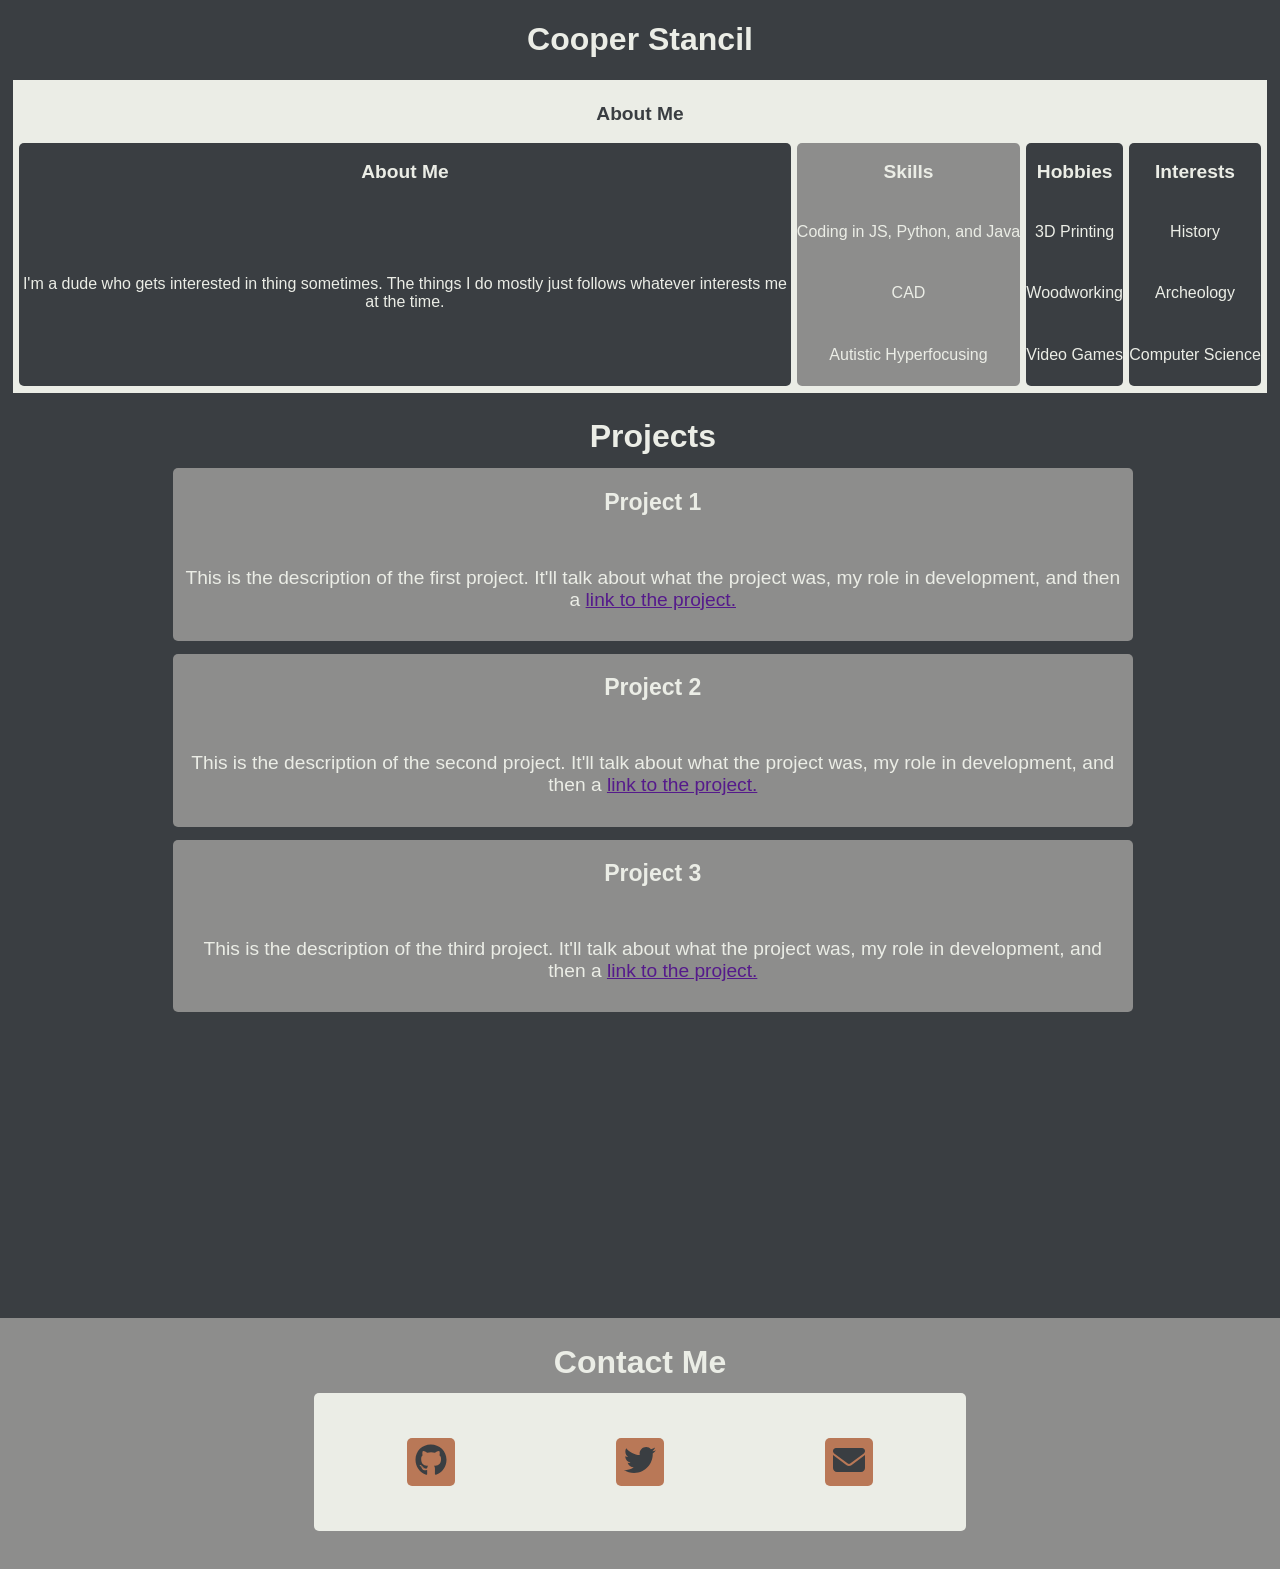
<file: index.html>
<!DOCTYPE html>
<html lang="en">
<head>
    <meta charset="UTF-8">
    <meta name="viewport" content="width=device-width, initial-scale=1.0">
    <link rel="stylesheet" type="text/css" href="style.css">
    <title>Ooprec</title>
</head>
<body class="dark">
    <div class="dark" id="header">
        <h1>Cooper Stancil</h1>
    </div>

    <!-- <div class="flex-container light" id="flexbox-one">
        <div class="flex-item whalf hthird daccent"></div>
        <div class="flex-item whalf hthird daccent"></div>
        <div class="flex-item wtwo-third htwo-third main"></div>
        <div class="flex-item wthird htwo-third main"></div>
    </div> -->

    <div id="first-grid" class="grid-container light">
        <div id="grid-header" class="grid-item section-header light"> About Me</div>
        
        <div id="about-me" class="grid-item dark grid-sec-head"> 
            <br>
            <div class="section-header">About Me</div> <br>
            <div id="about-me-text" class="column-flex">I'm a dude who gets interested in thing sometimes. The things I do mostly just follows whatever interests me at the time.</div>
        </div>

        <div id="interests" class="grid-item dark grid-sec-head">
            <br>
            <div class="section-header">Interests</div> <br>
            <div id="interest1" class="column-flex">History</div>
            <div id="interest1" class="column-flex">Archeology</div>
            <div id="interest1" class="column-flex">Computer Science</div>
            
        </div>
        <div id="skills" class="grid-item main grid-sec-head">
            <br>
            <div class="section-header">Skills</div> <br>
            <div id="skill1" class="column-flex">Coding in JS, Python, and Java</div>
            <div id="skill2" class="column-flex">CAD</div>
            <div id="skill3" class="column-flex">Autistic Hyperfocusing</div>

        </div>
        <div id="hobbies" class="grid-item dark grid-sec-head">
            <br>
            <div class="section-header">Hobbies</div> <br>
            <div id="hobby1" class="column-flex">3D Printing</div>
            <div id="hobby2" class="column-flex">Woodworking</div>
            <div id="hobby3" class="column-flex">Video Games</div>
        </div>
    </div>

    <div id="projects" class="dark">
        <div id="projects-header" class="section-header">Projects</div>
        <div id="project-grid" class="grid-container dark">
            <div id="project1" class="grid-item main project">
                <div id="p1-header" class="section-header column-flex">Project 1</div>
                <div id="p1-description" class="column-flex project-description">This is the description of the first project. It'll talk about what the project was, my role in development, and then a <a href="">link to the project.</a></div>
            </div>
            <div id="project2" class="grid-item main project">
                <div id="p2-header" class="section-header column-flex">Project 2</div>
                <div id="p2-description" class="column-flex project-description">This is the description of the second project. It'll talk about what the project was, my role in development, and then a <a href="">link to the project.</a></div>
            </div>
            <div id="project3" class="grid-item main project">
                <div id="p3-header" class="section-header column-flex">Project 3</div>
                <div id="p3-description" class="column-flex project-description">This is the description of the third project. It'll talk about what the project was, my role in development, and then a <a href="">link to the project.</a></div>
            </div>
        </div>
    </div>

    <div id="contact" class="main">
        <div id="contact-header" class="section-header">
            Contact Me
        </div>

        <div id="contact-details" class="light flex-container">
            <div id="github-button" class="link-button laccent">
                <a href="https://github.com/Ooprec" id="github" class="svg-link">
                    <svg fill="#3A3E42" class="w-6 h-6" viewBox="0 0 496 512"><path d="M165.9 397.4c0 2-2.3 3.6-5.2 3.6-3.3 .3-5.6-1.3-5.6-3.6 0-2 2.3-3.6 5.2-3.6 3-.3 5.6 1.3 5.6 3.6zm-31.1-4.5c-.7 2 1.3 4.3 4.3 4.9 2.6 1 5.6 0 6.2-2s-1.3-4.3-4.3-5.2c-2.6-.7-5.5 .3-6.2 2.3zm44.2-1.7c-2.9 .7-4.9 2.6-4.6 4.9 .3 2 2.9 3.3 5.9 2.6 2.9-.7 4.9-2.6 4.6-4.6-.3-1.9-3-3.2-5.9-2.9zM244.8 8C106.1 8 0 113.3 0 252c0 110.9 69.8 205.8 169.5 239.2 12.8 2.3 17.3-5.6 17.3-12.1 0-6.2-.3-40.4-.3-61.4 0 0-70 15-84.7-29.8 0 0-11.4-29.1-27.8-36.6 0 0-22.9-15.7 1.6-15.4 0 0 24.9 2 38.6 25.8 21.9 38.6 58.6 27.5 72.9 20.9 2.3-16 8.8-27.1 16-33.7-55.9-6.2-112.3-14.3-112.3-110.5 0-27.5 7.6-41.3 23.6-58.9-2.6-6.5-11.1-33.3 2.6-67.9 20.9-6.5 69 27 69 27 20-5.6 41.5-8.5 62.8-8.5s42.8 2.9 62.8 8.5c0 0 48.1-33.6 69-27 13.7 34.7 5.2 61.4 2.6 67.9 16 17.7 25.8 31.5 25.8 58.9 0 96.5-58.9 104.2-114.8 110.5 9.2 7.9 17 22.9 17 46.4 0 33.7-.3 75.4-.3 83.6 0 6.5 4.6 14.4 17.3 12.1C428.2 457.8 496 362.9 496 252 496 113.3 383.5 8 244.8 8zM97.2 352.9c-1.3 1-1 3.3 .7 5.2 1.6 1.6 3.9 2.3 5.2 1 1.3-1 1-3.3-.7-5.2-1.6-1.6-3.9-2.3-5.2-1zm-10.8-8.1c-.7 1.3 .3 2.9 2.3 3.9 1.6 1 3.6 .7 4.3-.7 .7-1.3-.3-2.9-2.3-3.9-2-.6-3.6-.3-4.3 .7zm32.4 35.6c-1.6 1.3-1 4.3 1.3 6.2 2.3 2.3 5.2 2.6 6.5 1 1.3-1.3 .7-4.3-1.3-6.2-2.2-2.3-5.2-2.6-6.5-1zm-11.4-14.7c-1.6 1-1.6 3.6 0 5.9 1.6 2.3 4.3 3.3 5.6 2.3 1.6-1.3 1.6-3.9 0-6.2-1.4-2.3-4-3.3-5.6-2z"></path></svg>
                </a>
            </div>
            <div id="twitter-button" class="link-button laccent">
                <a href="about:blank" id="twitter" class="svg-link">
                    <svg fill="#3A3E42" class="w-6 h-6" viewBox="0 0 512 512"><path d="M459.4 151.7c.325 4.548 .325 9.097 .325 13.65 0 138.7-105.6 298.6-298.6 298.6-59.45 0-114.7-17.22-161.1-47.11 8.447 .974 16.57 1.299 25.34 1.299 49.06 0 94.21-16.57 130.3-44.83-46.13-.975-84.79-31.19-98.11-72.77 6.498 .974 12.99 1.624 19.82 1.624 9.421 0 18.84-1.3 27.61-3.573-48.08-9.747-84.14-51.98-84.14-102.1v-1.299c13.97 7.797 30.21 12.67 47.43 13.32-28.26-18.84-46.78-51.01-46.78-87.39 0-19.49 5.197-37.36 14.29-52.95 51.65 63.67 129.3 105.3 216.4 109.8-1.624-7.797-2.599-15.92-2.599-24.04 0-57.83 46.78-104.9 104.9-104.9 30.21 0 57.5 12.67 76.67 33.14 23.72-4.548 46.46-13.32 66.6-25.34-7.798 24.37-24.37 44.83-46.13 57.83 21.12-2.273 41.58-8.122 60.43-16.24-14.29 20.79-32.16 39.31-52.63 54.25z"></path></svg>
                </a>
            </div>
            <div id="email-button" class="link-button laccent">
                <a href="mailto:cooperstancil@gmail.com" id="email" class="svg-link">
                    <svg fill="#3A3E42" class="w-6 h-6" viewBox="0 0 512 512"><path d="M464 64C490.5 64 512 85.49 512 112C512 127.1 504.9 141.3 492.8 150.4L275.2 313.6C263.8 322.1 248.2 322.1 236.8 313.6L19.2 150.4C7.113 141.3 0 127.1 0 112C0 85.49 21.49 64 48 64H464zM217.6 339.2C240.4 356.3 271.6 356.3 294.4 339.2L512 176V384C512 419.3 483.3 448 448 448H64C28.65 448 0 419.3 0 384V176L217.6 339.2z"></path></svg>
                </a>
            </div>
        </div>
    </div>
    
    

</body>
</html>
</file>
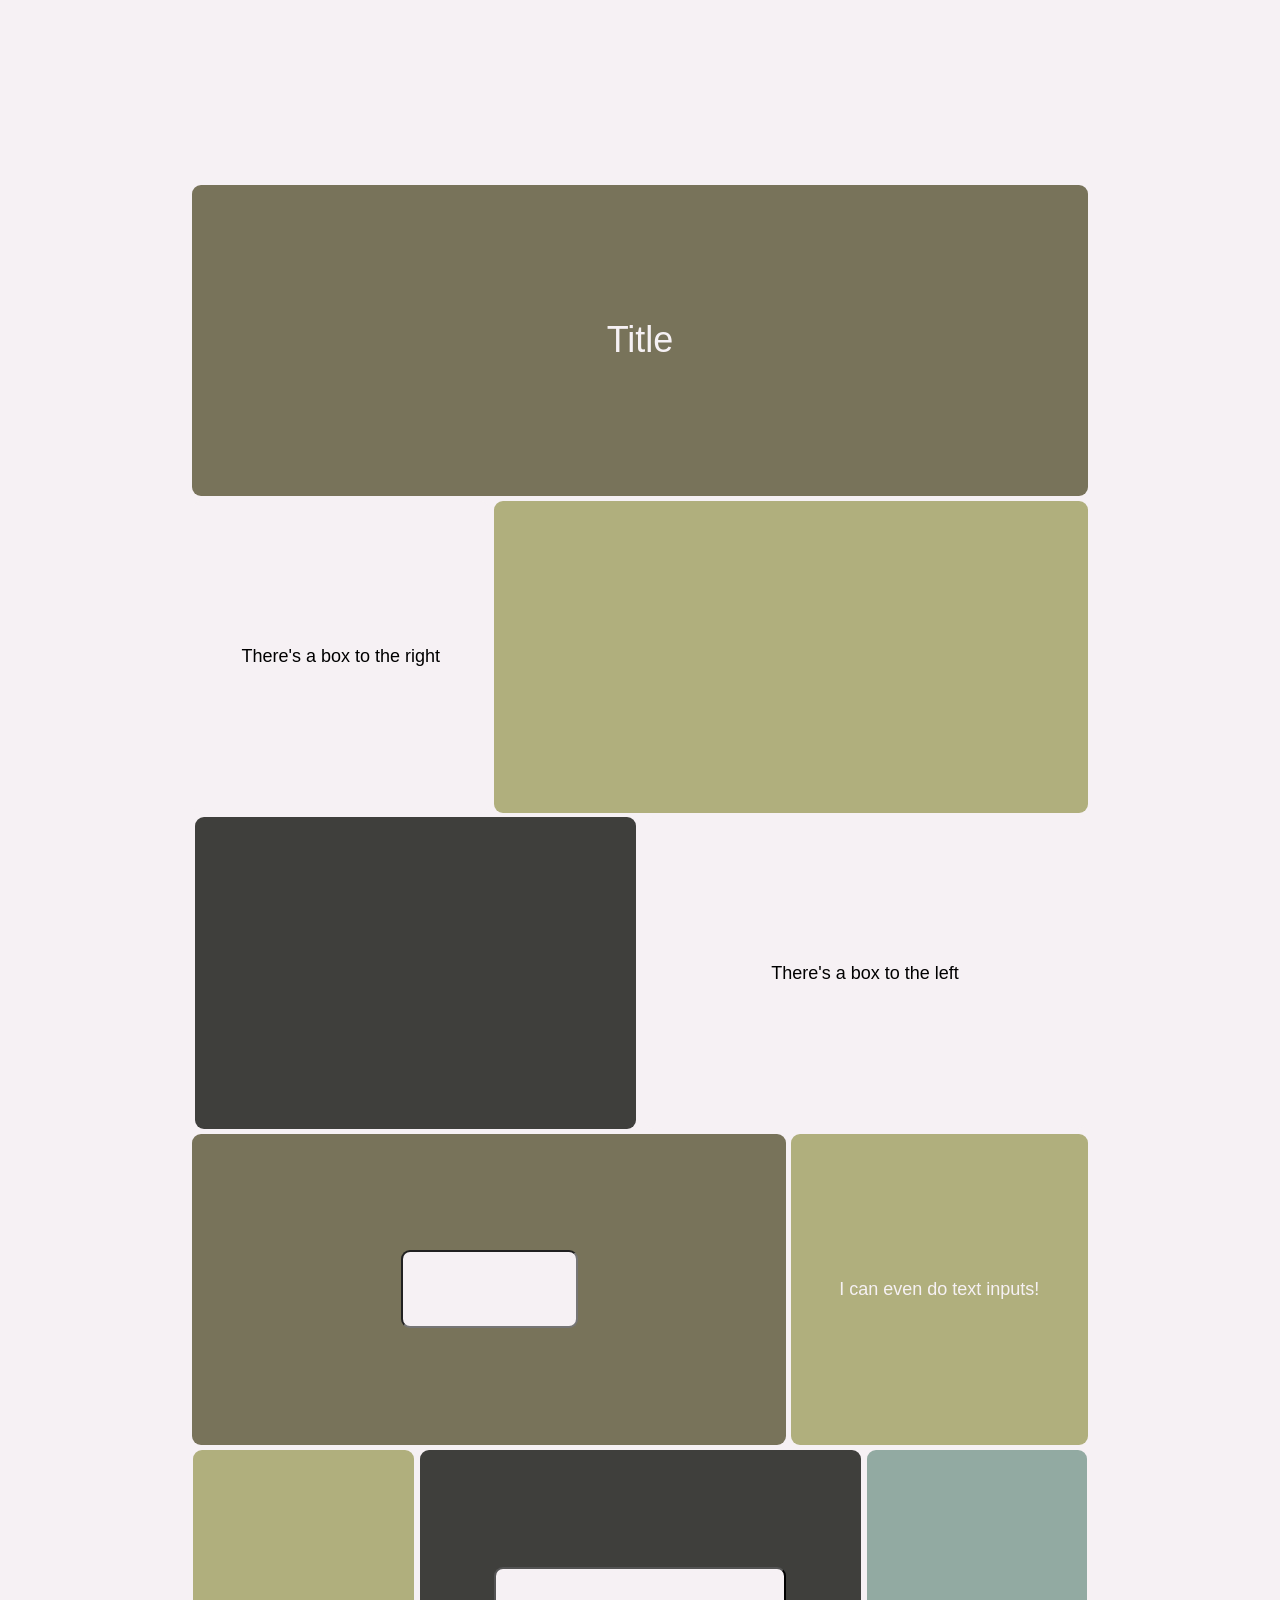
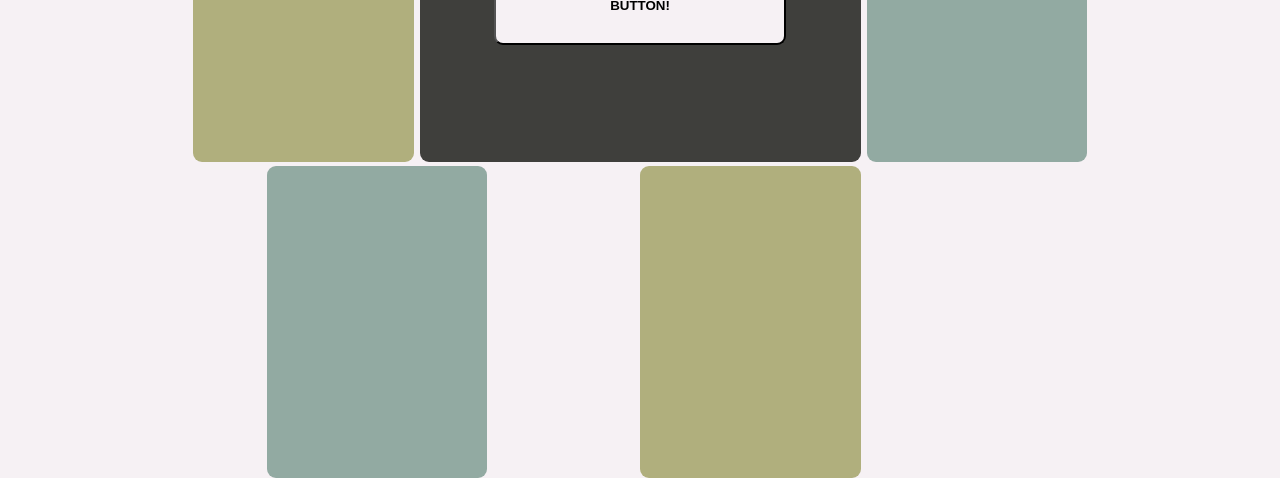
<file: HTML_CSS_Test/index.html>
<!DOCTYPE html>
<html lang="en">
<head>
    <meta charset="UTF-8">
    <meta name="viewport" content="width=device-width, initial-scale=1.0">
    <link rel="stylesheet" href="styles.css">
    <title>Your Page Title</title>
</head>
<body class="background">
    <script src="script.js">
        
    </script>
    
    <div class="flex-container background">
        <div class="flex-item full-width rounded-box dark-accent title">Title</div>
        <div class="flex-item third-width rounded-box light">There's a box to the right</div>
        <div class="flex-item two-third-width rounded-box main-color"></div>
        <div class="flex-item half-width rounded-box dark"></div>
        <div class="flex-item half-width rounded-box light">There's a box to the left</div>
        <div class="flex-item two-third-width rounded-box dark-accent">
            <input type="text" class="flex-item rounded-box light quarter-height">
        </div>
        <div class="flex-item third-width rounded-box main-color" >I can even do text inputs!</div>
        <div class="flex-item quarter-width rounded-box main-color"></div>
        <div class="flex-item half-width rounded-box dark">
            <button id="funButton" class="flex-item rounded-box two-third-width button quarter-height">BUTTON!</button>
        </div>
        <div class="flex-item quarter-width rounded-box light-accent">
        </div>

        <div class="flex-item quarter-width rounded-box light-accent"></div>
        <div class="flex-item quarter-width rounded-box main-color"></div>
        <div class="flex-item eighth rounded-box light-accent"></div>

    </div>
</body>
</html>
</file>
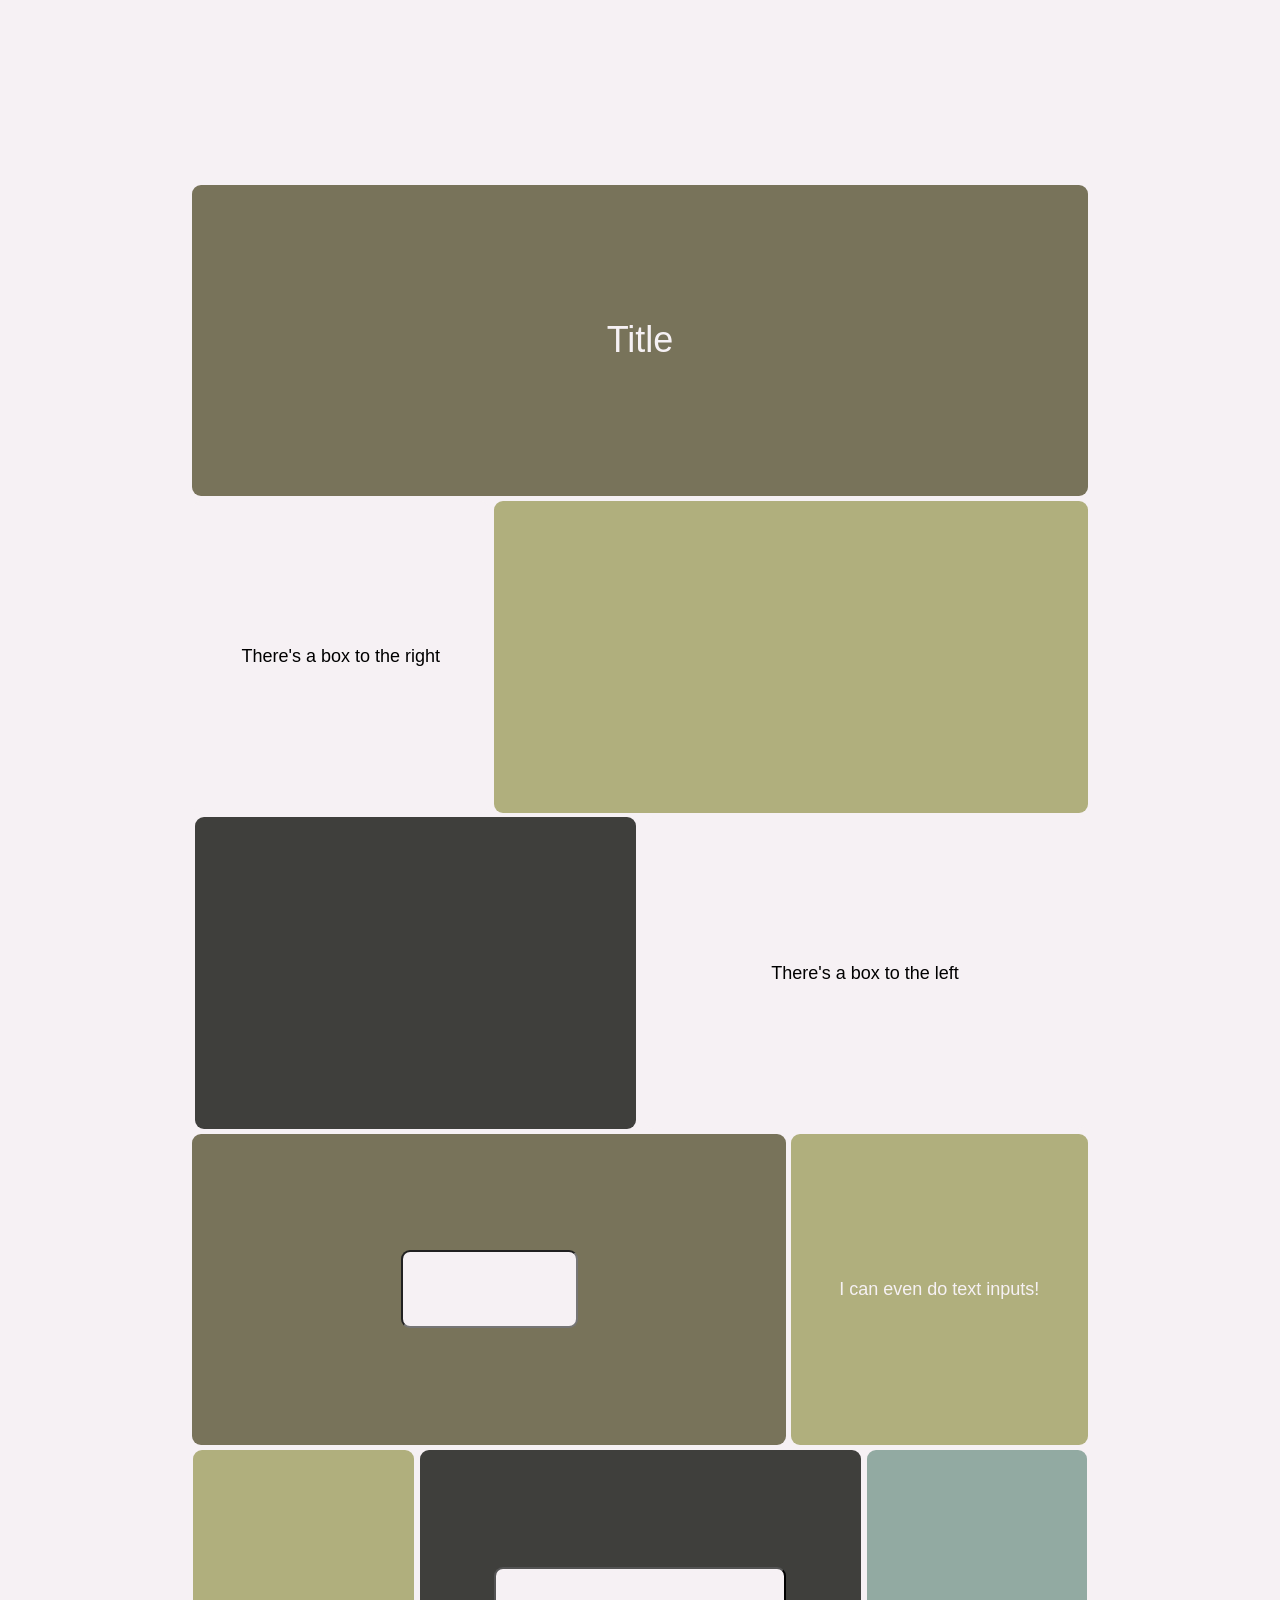
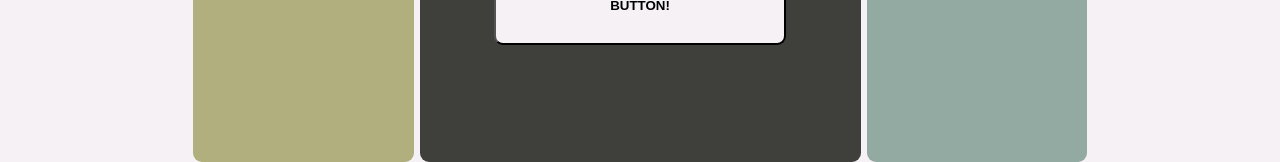
<file: bin/HTML_CSS_Test/index.html>
<!DOCTYPE html>
<html lang="en">
<head>
    <meta charset="UTF-8">
    <meta name="viewport" content="width=device-width, initial-scale=1.0">
    <link rel="stylesheet" href="styles.css">
    <title>Your Page Title</title>
</head>
<body class="background">
    <script src="script.js"></script>
    
    <div class="flex-container background">
        <div class="flex-item full-width rounded-box dark-accent title">Title</div>
        <div class="flex-item third-width rounded-box light">There's a box to the right</div>
        <div class="flex-item two-third-width rounded-box main-color"></div>
        <div class="flex-item half-width rounded-box dark"></div>
        <div class="flex-item half-width rounded-box light">There's a box to the left</div>
        <div class="flex-item two-third-width rounded-box dark-accent">
            <input type="text" class="flex-item rounded-box light quarter-height">
        </div>
        <div class="flex-item third-width rounded-box main-color" >I can even do text inputs!</div>
        <div class="flex-item quarter-width rounded-box main-color"></div>
        <div class="flex-item half-width rounded-box dark">
            <button id="funButton" class="flex-item rounded-box two-third-width button quarter-height">BUTTON!</button>
        </div>
        <div class="flex-item quarter-width rounded-box light-accent">
        </div>
    </div>
</body>
</html>
</file>
<file: style.css>
:root {
    --light: #EBEDE6;
    --light-accent: #B97857;
    --main: #8D8D8C;
    --dark-accent: #A35137;
    --dark: #3A3E42;

    --border: 5px;
    }

body {
    font-family: sans-serif;
    padding: 0;
    margin: 0;
    width: 100vw;
}


.light {
    background-color: var(--light);
    color: var(--dark);
}

.laccent {
    background-color: var(--light-accent);
    color: var(--dark);
}

.main {
    background-color: var(--main);
    color: var(--light);
}

.daccent {
    background-color: var(--dark-accent);
    color: var(--light);
}

.dark {
    background-color: var(--dark);
    color: var(--light);
    
}

#header {
    margin: auto;
    width: 75%;
    text-align: center;
    font-size: 100%;
}

.section-header {
    font-size: 120%;
    font-weight: bold;
    text-align: center;
}

#first-grid {
    width: 97%;
    height: 300px;
}

.grid-container {
    display: grid;
    
}

#first-grid {
    gap: .5%;
    grid-template-columns: auto auto auto auto;
    grid-template-rows: auto auto auto auto;
    padding: .5%;
    margin: auto;
    grid-template-areas:'h h h h'
                        'a s p i' 
                        'a s p i' 
                        'a s p i' 
                        'a s p i';
}

.grid-item {
    width: 100%;
    height: 100%;
    text-align: center;
    border-radius: var(--border);
    margin: auto;
}

#grid-header {
    grid-area: h;
    text-align: center;
    display: flex;
    align-content: center;
    justify-content: center;
    flex-direction: column;
}

u {
    color: blue;
}

#about-me {
    grid-area: a;
}

#skills {
    grid-area: s;
}

#hobbies {
    grid-area: p;

}

.grid-sec-head {
    display: flex;
    justify-content: center;
    flex-direction: column;
    align-items: center;
}

#interests {
    grid-area: i;
}

.column-flex {
    margin: auto
}

#projects {
    margin: auto;
    padding: 1%;
    height: 100vh;
    width: 100%;
}

#project-grid {
    grid-template-areas: 'i' 'ii' 'iii' 'iv';
    height: 50vw;
    gap: 2%;
}

.project {
    width: 75%;
    margin: auto;
    display: flex;
    align-content: center;
    justify-content: center;
    flex-direction: column;
    font-size: 120%;
}

#project1 {
    grid-area: i;
}


#projects-header {
    padding: 1%;
    font-size: 200%;
}

.project-description {
    padding: 1%;
    margin: auto;

}

#contact {
    margin: auto;
    padding: 1%;
    height: 25vh;
    text-align: center;
    justify-content: center;
}

#contact-header {
    text-align: center;
    margin: auto;
    padding: 1%;
    font-size: 200%
}

#contact-details {
    width: 50%;
    height: 50%;
    margin: auto;
    border-radius: var(--border);
    text-align: center;
    justify-content: center;
    align-content: center;
    padding: 1%;
    font-weight: bold;
}

.w-6 {
    width: 2rem;
}

.h-6 {
    height: 2rem;
    margin: auto;
}

.flex-container {
    display: flex;
    padding: 1%;
    margin: auto;
    flex-direction: row;
}

.svg-link {
    
    margin: auto;
    align-content: center;
    justify-content: center;
    text-align: center;
}

.link-button {
    width: 2.5rem;
    height: 2.5rem;
    padding-left: .25rem;
    padding-right: .25rem;
    padding-top: .25rem;
    padding-bottom: .25rem;
    border-radius: var(--border);
    margin: auto;
    justify-content: center;
    align-content: center;

}

.link-button:hover {
    opacity: 50%;
}
</file>
<file: HTML_CSS_Test/styles.css>
:root {
    --outline: black;
    --rounding: 1vh;

    --light: #F6F1F4;
    --light-accent: #92AAA2;
    --main: #B0AF7D;
    --dark-accent: #78735A;
    --dark: #3F3F3C;

    --funButton-color: var(--light);
    --button-down: #cfcacd;
}

body {
    display: flex;
    height: 90vh;
    margin: 0;
    font-family: "quicksand", sans-serif;
    font-size: 18px;
}

.flex-container {
    display: flex;
    flex-wrap: wrap;
    justify-content: space-around;
    align-items: center;
    margin: auto;
    width: 100vh;
    height: 55%;
}

.flex-item {
    display: flex;
    margin: .25%;
    box-sizing: border-box;
    background-color: #e0e0e0;
    text-align: center;
    height: 70%;
    justify-content: center;
    align-items: center;
}

.rounded-box {
    border-radius: var(--rounding);
    /* border: .5vh solid var(--outline); */
}

.third-width {
    width: 33%;
}

.two-third-width {
    width: 66%;
}

.half-width {
    width: 49%;
}

.quarter-width {
    width: 24.5%;
}

.full-width {
    width: 100%
}

.light {
    background-color: var(--light);
}

.light-accent {
    background-color: var(--light-accent);
}

.main-color {
    background-color: var(--main);
    color: var(--light);
}

.dark-accent {
    background-color: var(--dark-accent);
    color: var(--light);
}

.dark {
    background-color: var(--dark);
    color: var(--light);
}

.background {
    background-color: var(--light);
}

.title {
    font-size: 200%;
}

.half-height {
    height: 49.5%;
}

.quarter-height {
    height: 25%;
}

.button {
    font-style: bold;
    font-weight: bolder;
}

#funButton {
    background-color: var(--funButton-color);
}

.eighth {
    width: 100/8 -.5%;
}
</file>
<file: bin/HTML_CSS_Test/styles.css>
:root {
    --outline: black;
    --rounding: 1vh;

    --light: #F6F1F4;
    --light-accent: #92AAA2;
    --main: #B0AF7D;
    --dark-accent: #78735A;
    --dark: #3F3F3C;

    --funButton-color: var(--light);
    --button-down: #cfcacd;
}

body {
    display: flex;
    height: 90vh;
    margin: 0;
    font-family: "quicksand", sans-serif;
    font-size: 18px;
}

.flex-container {
    display: flex;
    flex-wrap: wrap;
    justify-content: space-around;
    align-items: center;
    margin: auto;
    width: 100vh;
    height: 55%;
}

.flex-item {
    display: flex;
    margin: .25%;
    box-sizing: border-box;
    background-color: #e0e0e0;
    text-align: center;
    height: 70%;
    justify-content: center;
    align-items: center;
}

.rounded-box {
    border-radius: var(--rounding);
    /* border: .5vh solid var(--outline); */
}

.third-width {
    width: 33%;
}

.two-third-width {
    width: 66%;
}

.half-width {
    width: 49%;
}

.quarter-width {
    width: 24.5%;
}

.full-width {
    width: 100%
}

.light {
    background-color: var(--light);
}

.light-accent {
    background-color: var(--light-accent);
}

.main-color {
    background-color: var(--main);
    color: var(--light);
}

.dark-accent {
    background-color: var(--dark-accent);
    color: var(--light);
}

.dark {
    background-color: var(--dark);
    color: var(--light);
}

.background {
    background-color: var(--light);
}

.title {
    font-size: 200%;
}

.half-height {
    height: 49.5%;
}

.quarter-height {
    height: 25%;
}

.button {
    font-style: bold;
    font-weight: bolder;
}

#funButton {
    background-color: var(--funButton-color);
}
</file>
